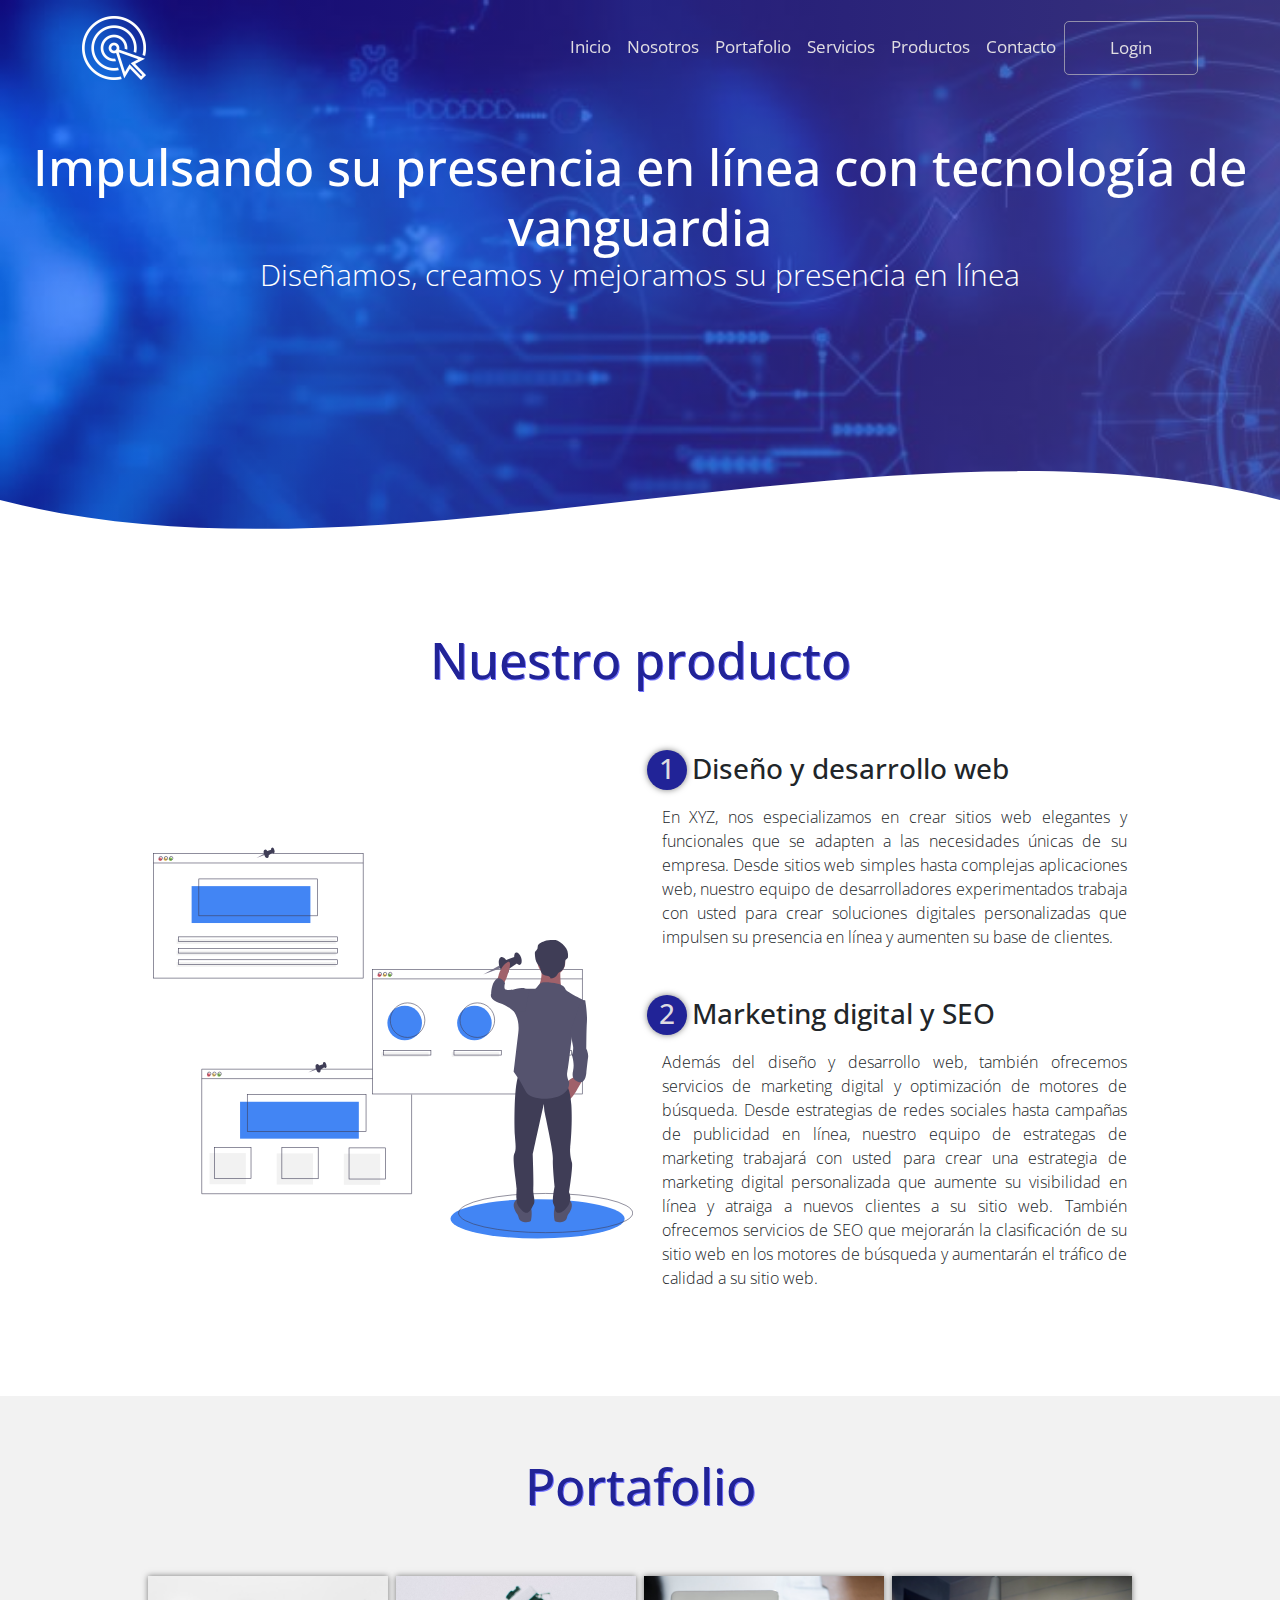
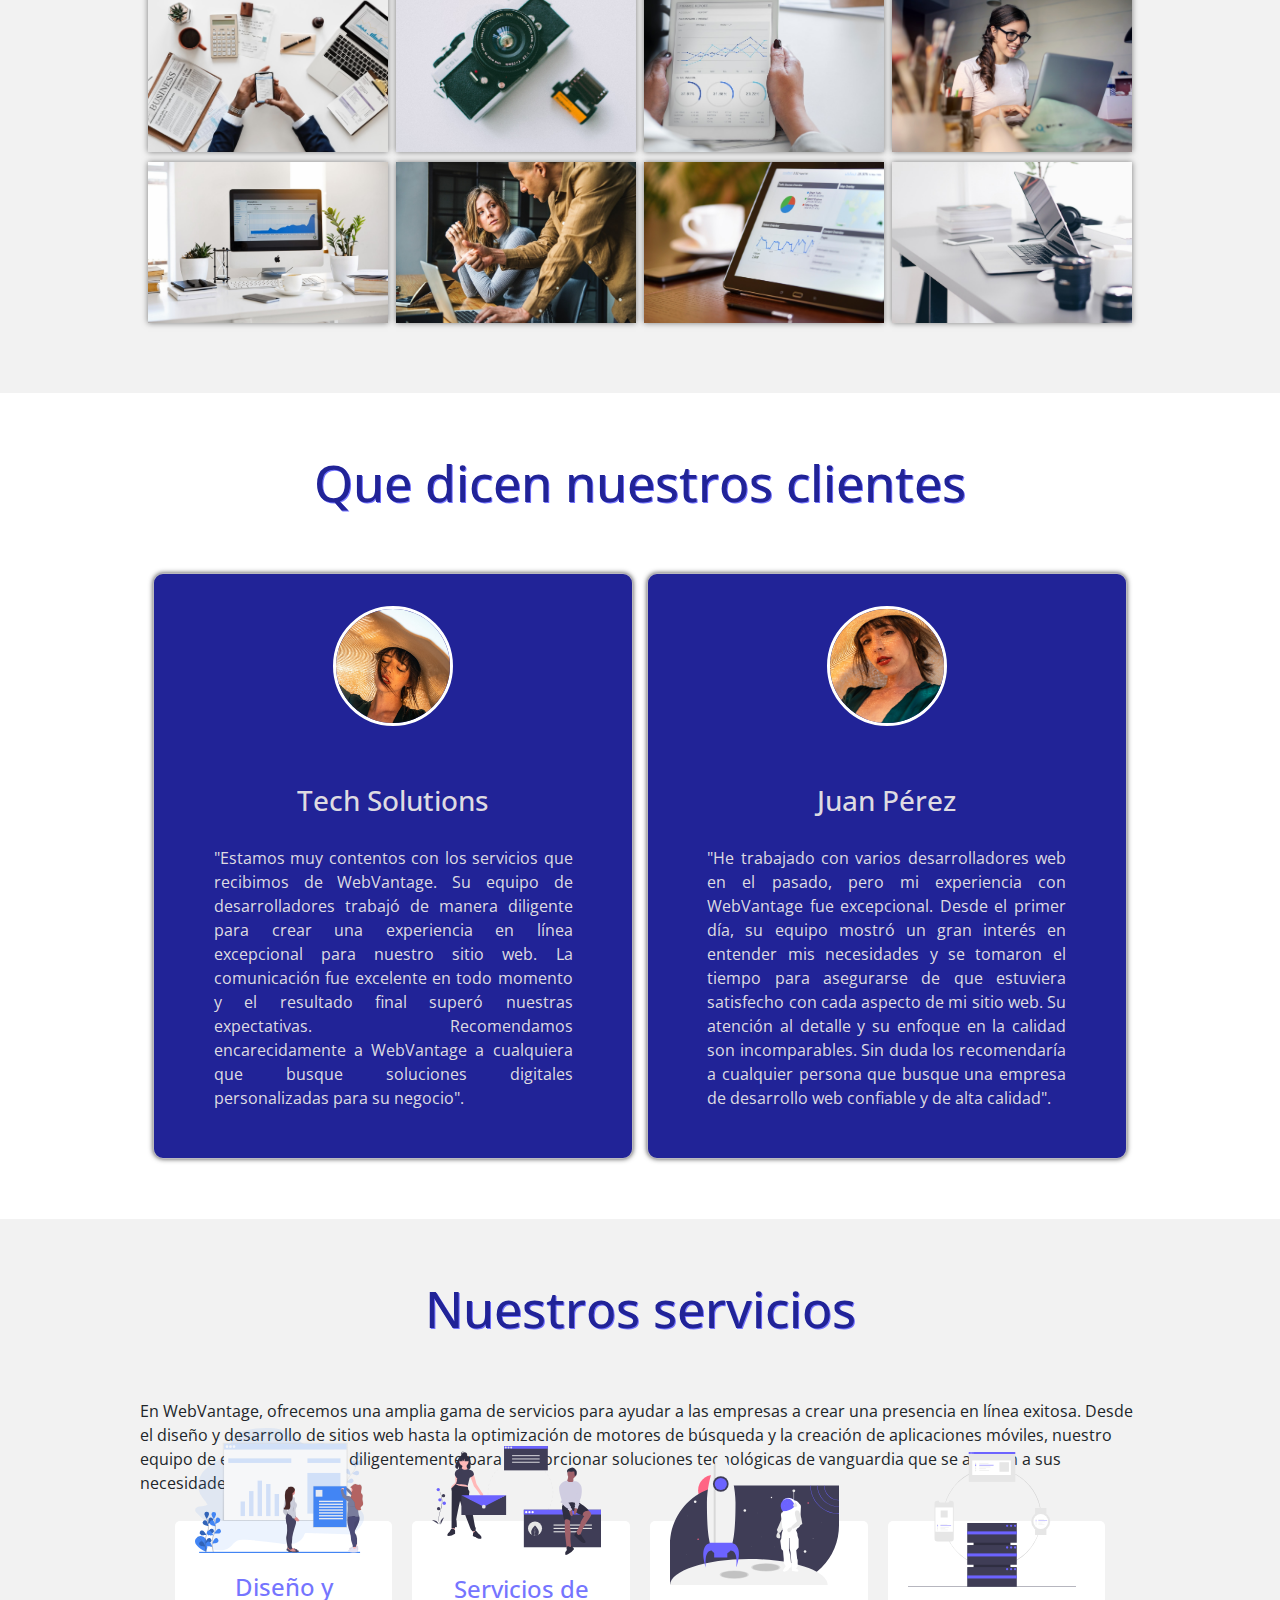
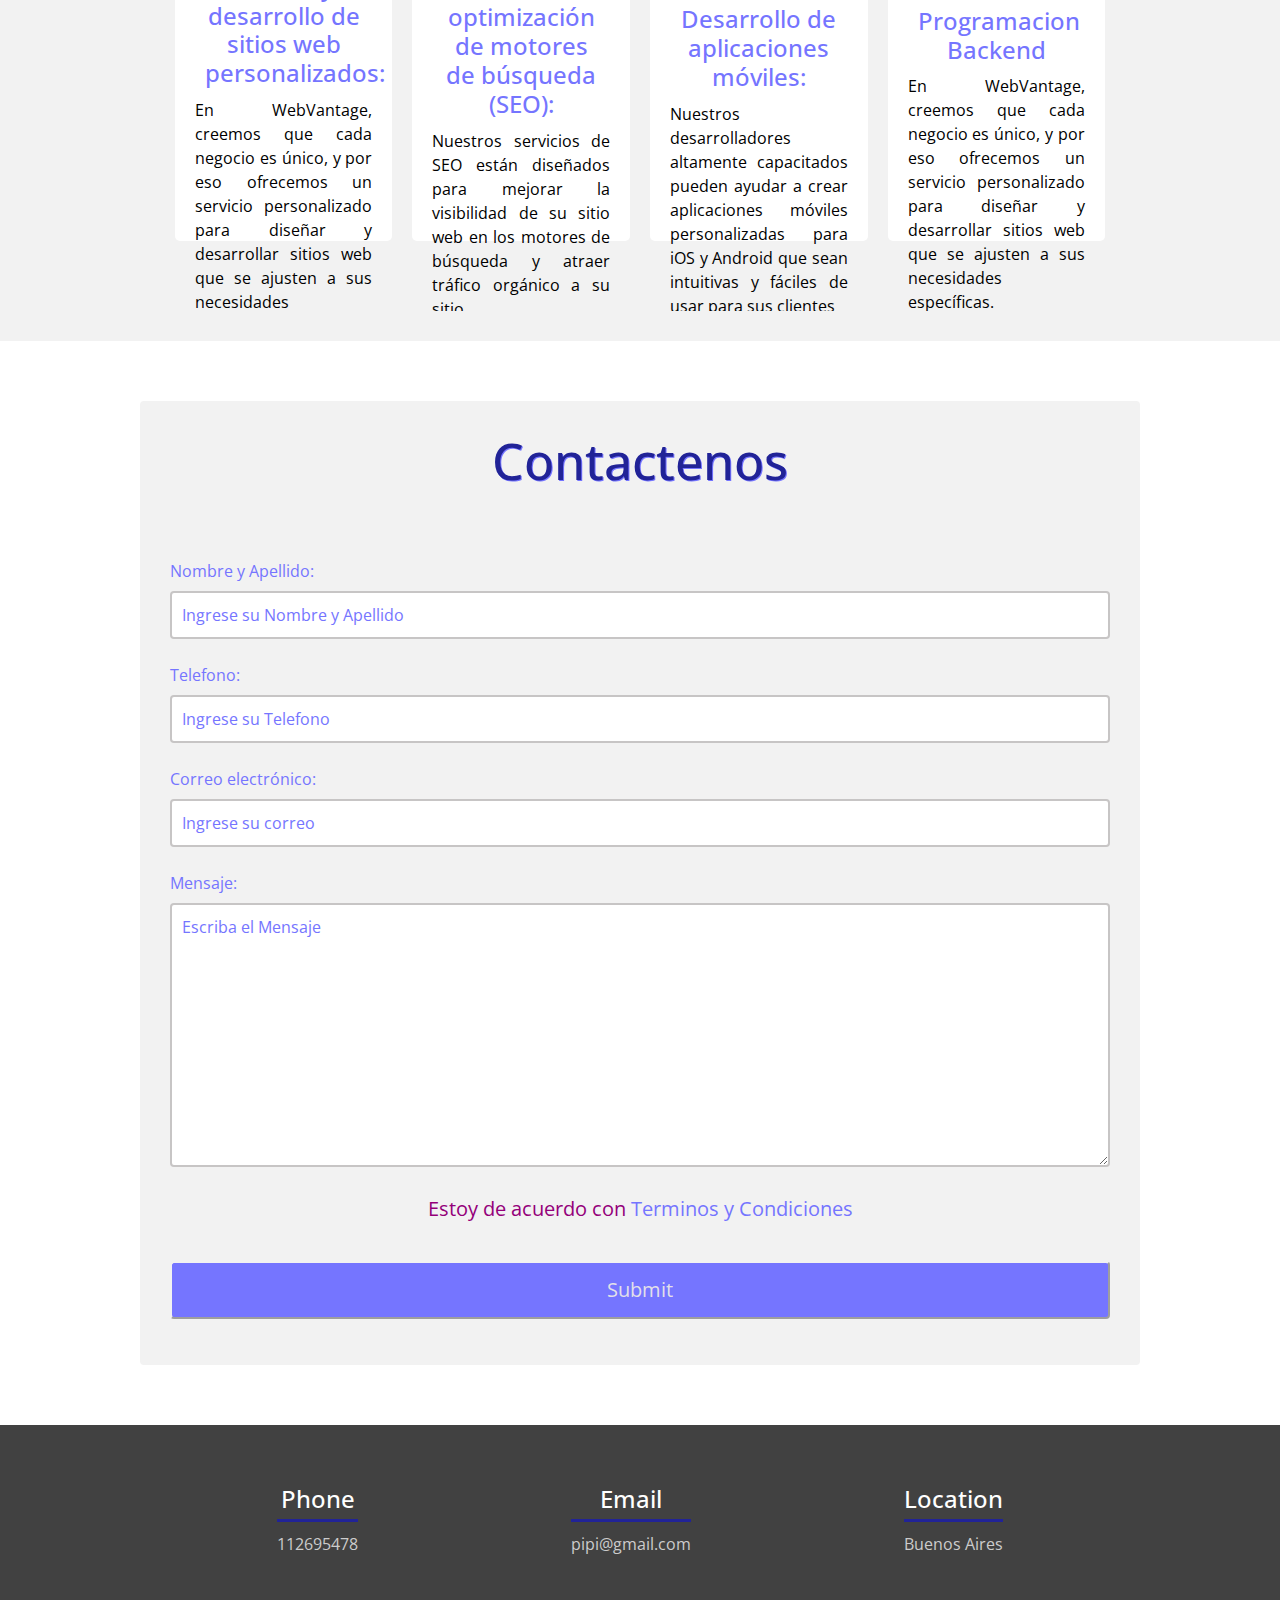
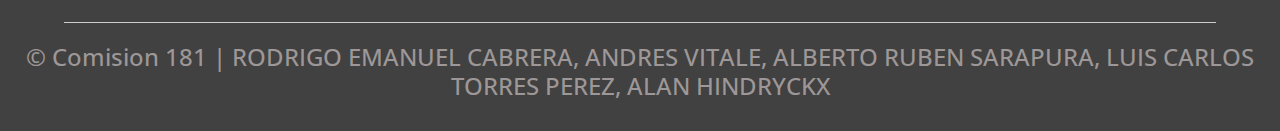
<file: index.html>
<!DOCTYPE html>
<html lang="es">

<head>
    <meta charset="UTF-8">
    <meta name="viewport" content="width=device-width, initial-scale=1.0">
    <meta http-equiv="X-UA-Compatible" content="ie=edge">
    <title>WebVantage</title>
    <link rel="shortcut icon" href="imagenes/icono1.png" type="image/x-icon">
    <link href="https://cdn.jsdelivr.net/npm/bootstrap@5.3.0-alpha3/dist/css/bootstrap.min.css" rel="stylesheet">
    <link rel="stylesheet" href="estilos.css">
    <link href="https://fonts.googleapis.com/css?family=Open+Sans:300,400,700,800&display=swap" rel="stylesheet"> 
    <script src="https://cdn.jsdelivr.net/npm/bootstrap@5.3.0-alpha3/dist/js/bootstrap.bundle.min.js"></script>
    <script src="script.js"></script>
</head>

<body>
    <header>
        <nav id="mi-nav" class="navbar navbar-expand-lg fixed-top">
            <div class="container" id="mi-container">
               <img src="./imagenes/icono1.png" class="logo">
                <button class="navbar-toggler" type="button" data-bs-toggle="collapse" data-bs-target="#navbarNav" aria-controls="navbarNav" aria-expanded="false" aria-label="Toggle navigation">
                    <span class="navbar-toggler-icon"></span>
                </button>

                <div class="navbar-collapse" id="navbarNav">
                    <ul class="navbar-nav">
                        <li class="nav-item">
                            <a class="nav-link" aria-current="page" href="./index.html">Inicio</a>
                        </li>
                        <li class="nav-item">
                            <a class="nav-link" aria-current="page" href="#nosotros">Nosotros</a>
                        </li>
                        <li class="nav-item">
                            <a class="nav-link " aria-current="page" href="#portafolio">Portafolio</a>
                        </li>
                        <li class="nav-item">
                            <a class="nav-link" aria-current="page" href="#servicios">Servicios</a>
                        </li>
                        <li class="nav-item">
                            <a class="nav-link" aria-current="page" href="./assets/Compra.html">Productos</a>
                        </li>
                        <li class="nav-item">
                            <a class="nav-link" aria-current="page" href="#contactenos">Contacto</a>
                        </li>
                        <li class="nav-item" ml-md-4>
                            <a class="nav-link btn btn-primary" id="btn-login" href="#login">Login</a>
                        </li>
                    </ul>
                </div>
            </div>
        </nav>
        <section class="textos-header">
            <h1>Impulsando su presencia en línea con tecnología de vanguardia</h1>
            <h2>Diseñamos, creamos y mejoramos su presencia en línea</h2>
        </section>
        <div class="wave" style="height: 150px; overflow: hidden;"><svg viewBox="0 0 500 150" preserveAspectRatio="none"
                style="height: 100%; width: 100%;">
                <path d="M0.00,49.98 C150.00,150.00 349.20,-50.00 500.00,49.98 L500.00,150.00 L0.00,150.00 Z"
                    style="stroke: none; fill: #fff;"></path>
            </svg></div>
    </header>
    <main class="main">
        <section class="contenedor sobre-nosotros" id="nosotros">
            <h2 class="titulo">Nuestro producto</h2>
            <div class="contenedor-sobre-nosotros">
                <img src="imagenes/ilustracion2.svg" alt="" class="imagen-about-us">
                <div class="contenido-textos">
                    <h3><span>1</span>Diseño y desarrollo web</h3>
                    <p>En XYZ, nos especializamos en crear sitios web elegantes y funcionales que se adapten a las necesidades únicas de su empresa.
                         Desde sitios web simples hasta complejas aplicaciones web, nuestro equipo de desarrolladores experimentados trabaja con usted 
                         para crear soluciones digitales personalizadas que impulsen su presencia en línea y aumenten su base de clientes.</p>
                    <h3><span>2</span>Marketing digital y SEO</h3>
                    <p>Además del diseño y desarrollo web, también ofrecemos servicios de marketing digital y optimización de motores de búsqueda.
                         Desde estrategias de redes sociales hasta campañas de publicidad en línea, nuestro equipo de estrategas de marketing trabajará
                          con usted para crear una estrategia de marketing digital personalizada que aumente su visibilidad en línea y atraiga a nuevos
                           clientes a su sitio web. También ofrecemos servicios de SEO que mejorarán la clasificación de su sitio web en los motores de
                            búsqueda y aumentarán el tráfico de calidad a su sitio web.</p>
                </div>
            </div>
        </section>
        <section class="portafolio" >
            <div class="contenedor" id="portafolio">
                <h2 class="titulo">Portafolio</h2>
                <div class="galeria-port">
                    <div class="imagen-port">
                        <img src="imagenes/img1.jpg" alt="">
                        <div class="hover-galeria">
                            <img src="imagenes/icono1.png" alt="">
                            <p>Nuestro trabajo</p>
                        </div>
                    </div>
                    <div class="imagen-port">
                        <img src="imagenes/img2.jpg" alt="">
                        <div class="hover-galeria">
                            <img src="imagenes/icono1.png" alt="">
                            <p>Nuestro trabajo</p>
                        </div>
                    </div>
                    <div class="imagen-port">
                        <img src="imagenes/img3.jpg" alt="">
                        <div class="hover-galeria">
                            <img src="imagenes/icono1.png" alt="">
                            <p>Nuestro trabajo</p>
                        </div>
                    </div>
                    <div class="imagen-port">
                        <img src="imagenes/img4.jpg" alt="">
                        <div class="hover-galeria">
                            <img src="imagenes/icono1.png" alt="">
                            <p>Nuestro trabajo</p>
                        </div>
                    </div>
                    <div class="imagen-port">
                        <img src="imagenes/img5.jpg" alt="">
                        <div class="hover-galeria">
                            <img src="imagenes/icono1.png" alt="">
                            <p>Nuestro trabajo</p>
                        </div>
                    </div>
                    <div class="imagen-port">
                        <img src="imagenes/img6.jpg" alt="">
                        <div class="hover-galeria">
                            <img src="imagenes/icono1.png" alt="">
                            <p>Nuestro trabajo</p>
                        </div>
                    </div>
                    <div class="imagen-port">
                        <img src="imagenes/img7.jpg" alt="">
                        <div class="hover-galeria">
                            <img src="imagenes/icono1.png" alt="">
                            <p>Nuestro trabajo</p>
                        </div>
                    </div>
                    <div class="imagen-port">
                        <img src="imagenes/img8.jpg" alt="">
                        <div class="hover-galeria">
                            <img src="imagenes/icono1.png" alt="">
                            <p>Nuestro trabajo</p>
                        </div>
                    </div>
                </div>
            </div>
        </section>
        <section class="clientes contenedor">
            <h2 class="titulo">Que dicen nuestros clientes</h2>
            <div class="cards">
                <div class="card">
                    <img src="imagenes/face1.jpg" alt="Imagen de cliente tech solutions">
                    <div class="contenido-texto-card">
                        <h3>Tech Solutions</h3><br>
                        <p>"Estamos muy contentos con los servicios que recibimos de WebVantage. 
                            Su equipo de desarrolladores trabajó de manera diligente para crear una 
                            experiencia en línea excepcional para nuestro sitio web. La comunicación 
                            fue excelente en todo momento y el resultado final superó nuestras expectativas. 
                            Recomendamos encarecidamente a WebVantage a cualquiera que busque soluciones 
                            digitales personalizadas para su negocio".</p>
                    </div>
                </div>
                <div class="card">
                    <img src="imagenes/face2.jpg" alt="Imagen de cliente Juan Pérez">
                    <div class="contenido-texto-card">
                        <h3>Juan Pérez</h3><br>
                        <p>"He trabajado con varios desarrolladores web en el pasado, pero mi experiencia
                             con WebVantage fue excepcional. Desde el primer día, su equipo mostró un gran 
                             interés en entender mis necesidades y se tomaron el tiempo para asegurarse de 
                             que estuviera satisfecho con cada aspecto de mi sitio web. Su atención al detalle 
                             y su enfoque en la calidad son incomparables. Sin duda los recomendaría a cualquier
                              persona que busque una empresa de desarrollo web confiable y de alta calidad".</p>
                    </div>
                    
                </div>    
        </section>
        <section class="about-services" id="servicios">
            <div class="contenedor">
                <h2 class="titulo">Nuestros servicios</h2>
                <p>
                    En WebVantage, ofrecemos una amplia gama de servicios para ayudar a las empresas a crear una presencia
                     en línea exitosa. Desde el diseño y desarrollo de sitios web hasta la optimización de motores de búsqueda
                      y la creación de aplicaciones móviles, nuestro equipo de expertos trabaja diligentemente para proporcionar
                       soluciones tecnológicas de vanguardia que se ajusten a sus necesidades únicas.
                </p>
                <div class="servicio-cont">
                    <div class="servicio-ind">
                        <img src="imagenes/ilustracion1.svg" alt="">
                        <h4>Diseño y desarrollo de sitios web personalizados:</h4>
                        <p>En WebVantage, creemos que cada negocio es único, y por eso ofrecemos un servicio 
                            personalizado para diseñar y desarrollar sitios web que se ajusten a sus necesidades específicas.</p>
                    </div>
                    <div class="servicio-ind">
                        <img src="imagenes/ilustracion4.svg" alt="">
                        <h4>Servicios de optimización de motores de búsqueda (SEO):</h4>
                        <p>Nuestros servicios de SEO están diseñados para mejorar la visibilidad de su sitio web en los motores 
                            de búsqueda y atraer tráfico orgánico a su sitio.</p>
                    </div>
                    <div class="servicio-ind">
                        <img src="imagenes/ilustracion3.svg" alt="">
                        <h4>Desarrollo de aplicaciones móviles:</h4>
                        <p>Nuestros desarrolladores altamente capacitados pueden ayudar a crear aplicaciones móviles personalizadas 
                            para iOS y Android que sean intuitivas y fáciles de usar para sus clientes</p>
                    </div>
                    <div class="servicio-ind">
                        <img src="imagenes/undraw_server_cluster_jwwq.svg" alt="">
                        <h4>Programacion Backend</h4>
                        <p>En WebVantage, creemos que cada negocio es único, y por eso ofrecemos un servicio 
                            personalizado para diseñar y desarrollar sitios web que se ajusten a sus necesidades específicas.</p>
                    </div>                
                </div>
            </div>
        </section>        
        <section id="contactenos" class="contactenos">
                <div class="form-register">
                    <h2 class="titulo">Contactenos</h2>
                    <label for="nombres">Nombre y Apellido:</label>
                    <input class="controls" type="text" name="nombres" id="nombres" placeholder="Ingrese su Nombre y Apellido">
                    <label for="telefono">Telefono:</label>
                    <input class="controls" type="number" name="telefono" id="telefono" placeholder="Ingrese su Telefono">
                    <label for="correo">Correo electrónico:</label>
                    <input class="controls" type="email" name="correo" id="correo" placeholder="Ingrese su correo">
                    <label for="msn">Mensaje:</label>
                    <textarea name="textoarea" class="controls" id="msn"cols="40" rows="10" placeholder="Escriba el Mensaje"></textarea>
                    <p>Estoy de acuerdo con <a href="#">Terminos y Condiciones</a></p>
                    <input  class="botons" id="mi-input" type="submit" name="Enviar" >
                </div>
        </Section>
    </main>
    <footer>
        <div class="contenedor-footer" id="contacto">
            <div class="content-foo">
                <h4>Phone</h4>
                <p>112695478</p>
            </div>
            <div class="content-foo">
                <h4>Email</h4>
                <p>pipi@gmail.com</p>
            </div>
            <div class="content-foo">
                <h4>Location</h4>
                <p>Buenos Aires</p>
            </div>
        </div>
        <h2 class="titulo-final">&copy; Comision 181 | RODRIGO EMANUEL CABRERA, ANDRES VITALE, ALBERTO RUBEN SARAPURA, LUIS CARLOS TORRES PEREZ, ALAN HINDRYCKX </h2>
    </footer>
</body>

</html>
</file>
<file: estilos.css>
* {
    margin: 0;
    padding: 0;
    /* box-sizing: border-box; */
}

:root{
    --colorPrincipal: #212397;
    --colorSecundario: hsl(240, 100%, 73%);
    --colorBorde: #c4c2c2f1;
    --colorText: #ebe8e8f1;
    --colorBackgroundSectionA: #f2f2f2;
}

h1, h2, h3, h4, h5, h6 {
    margin: 0;
  }

html {
    scroll-padding-top: 101px;
  }

body {
    font-family: 'open sans';
}

.contenedor {
    padding: 60px 0;
    width: 90%;
    max-width: 1000px;
    margin: auto;
    overflow: hidden;
}

.titulo {
    color: var(--colorPrincipal);
    font-size: 50px;
    text-align: center;
    margin-bottom: 60px;
    text-shadow: var(--colorSecundario) 1px 1px;
}

/* navbar */

.navbar {
    position: relative;
    padding: 1rem 1rem;
    display: flex;
    align-items: center;
}

.navbar.fixed-top {
    position: fixed;
    top: 0;
    width: 100%;
}

#mi-container {
    border: none;
    display: flex;
    align-items: center;
    margin-bottom: 0%;
  }

.navbar-collapse {
    flex-grow: 0 !important;
    align-items: center;
}

#logo{
    color: var(--colorText);
}

#logo:hover{
    background-color: transparent;
    color: var(--colorSecundario);
}

#btn-login {
    padding-left: 5vh;
    padding-right: 5vh;
}

#btn-login:hover{
    border-color: var(--colorBorde);
}

.navbar a{
    color: #ebe8e8f1;
    text-align: center;
    padding: 1vw 5vh; 
    text-decoration: none; 
    font-size: 17px; 
}

.navbar a:hover{
    background-color: var(--colorSecundario);
    color: #ebe8e8f1;
}

.navbar .navbar-brand {
    font-size: 30px;
    
}

.navbar .navbar-brand:hover{
    color: var(--colorSecundario);
}

.btn-primary {
    background-color: transparent;
    border: #c4c2c2a9 1px solid;
    border-radius: 5px;
  }

/* header  */

header {
    width: 100%;
    height: 600px;
    background: var(--colorPrincipal);
    /* fallback for old browsers */
    background: linear-gradient(43deg, rgba(2,0,36,1) 0%, rgba(4,4,255,0.7595413165266106) 0%, rgba(0,212,255,1) 100%), url(imagenes/portada2.jpg);
    /* Chrome 10-25, Safari 5.1-6 */
    background: linear-gradient(to right, hsla(246, 95%, 50%, 0.459), hsla(244, 45%, 52%, 0.664)), url(imagenes/portada2.jpg);
    /* W3C, IE 10+/ Edge, Firefox 16+, Chrome 26+, Opera 12+, Safari 7+ */
    background-size: cover;
    background-attachment: fixed;
    position: relative;
}


header .textos-header{
    display: flex;
    height: 430px;
    width: 100%;
    align-items: center;
    justify-content: center;
    flex-direction: column;
    text-align: center;
}

.textos-header h1{
    font-size: 50px;
    color:#fff;
}

.textos-header h2{
    font-size: 30px;
    font-weight: 300;
    color:#fff;
}

.wave{
    position: absolute;
    bottom: 0;
    width: 100%;
}

/* About us */

main .sobre-nosotros{
    padding: 30px 0 60px 0;
}
.contenedor-sobre-nosotros{
    display: flex;
    justify-content: space-evenly;
}

.imagen-about-us{
    width: 48%;
}

.sobre-nosotros .contenido-textos{
    width: 48%;
}

.contenido-textos h3{
    margin-bottom: 15px;
}

.contenido-textos h3 span{
    background: var(--colorPrincipal);
    color: var(--colorText);
    border-radius: 50%;
    display: inline-block;
    text-align: center;
    width: 40px;
    height: 40px;
    padding: 2px;
    box-shadow: 0 0 6px 0 rgba(0, 0, 0, .5);
    margin-right: 5px;
}

.contenido-textos p{
    padding: 0px 0px 30px 15px;
    font-weight: 300;
    text-align: justify;
}


/* Galeria */
.portafolio{
    background: #f2f2f2;
}

.galeria-port{
    display: flex;
    justify-content: space-evenly;
    flex-wrap: wrap;
}

.imagen-port{
    width: 24%;
    margin-bottom: 10px;
    overflow: hidden;
    position: relative;
    cursor: pointer;
    box-shadow: 0 0 6px 0 rgba(0, 0, 0, .5);
}

.imagen-port > img{
    width: 100%;
    height: 100%;
    object-fit: cover;
    display: block;
}

.hover-galeria{
    position: absolute;
    width: 100%;
    height: 100%;
    top: 0;
    transform: scale(0);
    background: var(--colorPrincipal);
    transition: transform .5s;
    display: flex;
    justify-content: center;
    align-items: center;
    flex-direction: column;
}

.hover-galeria img{
    width: 50px;
}

.hover-galeria p{
    color: #fff;
}

.imagen-port:hover .hover-galeria{
    transform: scale(1);
}

/* Clients */
.cards{
    display: flex;
    justify-content: space-evenly;
}

.cards .card{
    background: var(--colorPrincipal);
    display: flex;
    align-items: center;
    padding-top: 2rem;
    border-radius: 10px;
    width: 48%;
    height: auto;
    box-shadow: 0 0 5px 0 rgba(0, 0, 0, 0.7);
}

.cards .card h3 {
    text-align: center;
}

.cards .card img{
    width: 120px;
    height: 120px;
    object-fit: cover;
    border: 3px solid #fff;
    border-radius: 50%;
    margin-bottom: 10px;
    vertical-align: middle;
}

.cards .card > .contenido-texto-card{
    margin-top: 2rem;
    margin-bottom: 2rem;
    padding-top: 1rem;
    width: 75%;
    color: var(--colorText);
    text-align: justify;
}

.cards .card > .contenido-texto-card p{
    padding-top: 5px;
}

/*  Our team */
.about-services{
    background: #f2f2f2;
    padding-bottom: 30px;
}


.servicio-cont{
    display:flex;
    justify-content: center;
    align-items: center;
    flex-wrap: wrap
    
}

.servicio-ind{
    width: 17vw;
    height: 25vw;
    text-align: center;
    background-color: #fff;
    border-radius: 5px;
    display: flex;
    flex-direction: column;
    justify-content: center;
    padding: 20px 20px 0 20px;
    margin: 10px;
}

.servicio-ind img{
    width: 95%;
    margin-bottom: 10px;
}

.servicio-ind h4{
    margin: 10px;
    color: var(--colorSecundario);
}

.servicio-ind p{
    text-align: justify;
    color: black;
}

/* login */
.contenedor-login{
    display: flex;
    justify-self: center;
    align-items: center;
    height: 30vh;
}

.login-form {
    max-width: 400px;
    width: 100%;
    margin: auto;
    padding: 30px;
    border-radius: 2px;
    background-color: var(--colorBackgroundSectionA);
}

.form-control {
    background-color: var(--colorBackgroundSectionA);
    border-color: var(--colorSecundario);
    border-radius: 2px;
}

.form-control::placeholder{
    color: var(--colorSecundario);
}

.form-control, .form-check-input{
    width: 100%;
    padding: .375rem .75rem;
    font-size: 1rem;
    font-weight: 400;
    line-height: 1.5;
    color: var(--colorSecundario);
    background-color: #fff;
    border: 1px solid #ced4da;
    border-radius: .25rem;
    transition: border-color .15s ease-in-out, box-shadow .15s ease-in-out;
}

.form-check-input {
    width: auto;
    margin-right: 10px;
}

.input-group-text {
    background-color: var(--colorSecundario);
    width: 70px;
    color: var(--colorText);
    border-radius: 2px;
    border-color: var(--colorSecundario);
}

input[type="checkbox"] {
    appearance: none;
    -webkit-appearance: none;
    background-color: var(--colorBackgroundSectionA);
    border-color: var(--colorSecundario);
    width: 20px;
    height: 20px;
    cursor: pointer;
  }
  
input[type="checkbox"]:checked {
    background-color: var(--colorSecundario);
    border-color: var(--colorSecundario);
  }

.form-check{
    margin-bottom: 25px;
}

.form-check-label {
    margin-left: 5px;
  }

.boton-login {
    width: 100%;
    margin-top: 10px;
    background-color: var(--colorSecundario);
    color: var(--colorText);
    border: none;
    border-radius: 2px;
    padding: 10px;
    font-size: 1rem;
    cursor: pointer;
  }

.boton-login:hover{
    background-color: var(--colorPrincipal);
}

.modal-content {
    border-radius: 2px;
}

.modal-content .modal-header {
    display: flex;
}

.modal-content .modal-header h5 {
    color: var(--colorPrincipal);
    font-size: 30px;
    margin-left: auto;
}

.modal-body {
    background-color: var(--colorBackgroundSectionA);
}

#alerta-error {
    margin-top: 10px;
}

/* contanctanos */
.contactenos {
    display: flex;
    justify-content: center;
    align-items: center;
    padding: 60px;
}

.form-register{
    width: 1000px;
    background: var(--colorBackgroundSectionA);
    padding: 30px;
    border-radius: 4px;
    border-color: var(--colorBorde);
    color: var(--colorText);
    /* box-shadow: 7px 13px 37px #000; */
}

.controls{
    width:100%;
    padding: 10px;
    border-radius: 4px;
    margin-bottom: 16px;
    border: 2px solid var(--colorBorde);
    font-size: 1rem;
    color: var(--colorSecundario);
}

.controls:focus{
    border-color: var(--colorBorde);
}

.controls::placeholder{
    color: var(--colorSecundario);
    background-color: #fff;
}

.form-register label {
    color: var(--colorSecundario);
    height: 40px;
    text-align: center;
    font-size: 1rem;
    line-height: 40px;
}


.form-register p {
    height: 40px;
    text-align: center;
    font-size: 20px;
    color: #94007A;
    line-height: 40px;
}

.form-register a{
    color: var(--colorSecundario);
    text-decoration: none;
}

.form-register a:hover{
    color: var(--colorPrincipal);
    text-decoration: underline;
}

.form-register .botons{
    width: 100%;
    background: var(--colorSecundario);
    border-color: var(--colorBackgroundSectionA);
    border-radius: 4px;
    padding: 12px;
    color: var(--colorText);
    margin: 16px 0;
    font-size: 20px;
}

.form-register .botons:hover{
    background-color: var(--colorPrincipal);
}

/* footer */

footer{
    background: #414141;
    padding: 60px 0 30px 0;
    margin: auto;
    overflow: hidden;
}

.contenedor-footer{
    display: flex;
    width: 90%;
    justify-content: space-evenly;
    margin: auto;
    padding-bottom: 50px;
    border-bottom: 1px solid #ccc;
}

.content-foo{
    text-align: center;
}

.content-foo h4{
    color: #fff;
    border-bottom: 3px solid var(--colorPrincipal);
    padding-bottom: 5px;
    margin-bottom: 10px;
}

.content-foo p{
    color: #ccc;
}

.titulo-final{
    text-align: center;
    font-size: 24px;
    margin: 20px 0 0 0;
    color: #9e9797;
}

@media screen and (max-width:900px){
    header{
        background-position: center;
    }

    .contenedor-sobre-nosotros{
        flex-direction: column;
        justify-content: center;
        align-items: center;
    }

    .sobre-nosotros .contenido-textos{
        width: 90%;
    }

    .imagen-about-us{
        width: 90%;
    }

    /* Galeria */

    .imagen-port{
        width: 44%;
    }

    /* Clientes */

    .cards{
        flex-direction: column;
        justify-content: center;
        align-items: center;
    }

    .cards .card{
        width: 0%;
    }

    .cards .card:first-child{
        margin-bottom: 0px;
    }

    /* servicios */

    .servicio-cont{
        justify-content: center;
        flex-direction: column;
    }

    .servicio-ind{
        width: 100%;
        text-align: center;
    }

    .servicio-ind:nth-child(1), .servicio-ind:nth-child(2){
        margin-bottom: 60px;
    }

    .servicio-ind img{
        width: 90%;
    }
}

@media screen and (max-width:500px){
    nav{
        text-align: center;
        padding: 30px 0 0 0;
    }

    nav > a{
        margin-right: 5px;
    }

    .textos-header h1{
        font-size: 35px;
    }

    .textos-header h2{
        font-size: 20px;
    }

    /* ABOUT US */

    .imagen-about-us{
        margin-bottom: 60px;
        width: 99%;
    }

    .sobre-nosotros .contenido-textos{
        width: 95%;
    }

    /* Galeria */

    .imagen-port{
        width: 95%;
    }

    /* Clients */

    .cards .card{
        width: 95%;
        height: auto;
        display: flex;
        flex-direction: column;
        align-items: center;
    }

    .cards .card img{
        width: 60px;
        height: 60px;
    }

    /* servicios */

    .servicio-ind {
        width: 95%;
        height: 100%;
    }

    /* Footer */

    .contenedor-footer{
        flex-direction: column;
        border: none;
    }

    .content-foo{
        margin-bottom: 20px;
        text-align: center;
    }

    .content-foo h4{
        border: none;
    }

    .content-foo p{
        color: #ccc;
        border-bottom: 1px solid #f2f2f2;
        padding-bottom: 20px;
    }

    .titulo-final{
        font-size: 20px;
    }
}

/* AGREGADO PARA LA PAGINA JS */
.tituloCarrito{
    text-align: center;
    margin-right: 60px;
    padding-bottom: 40px;
    color: var(--colorPrincipal);
}

.row {
    padding: 25px;
}

.card {
    border-radius: 0px;
    border-color: var(--colorBorde);
}

#container {
    display: flex;
 }

.container { 
    border: 2px solid var(--colorPrincipal);  
    border-radius: 5px;
    margin-bottom: 60px;
}

.list-group {
    border-radius: 2px;
}

.list-group-item {
    display: flex;
}

.list-group-item .btn{
    border-radius: 2px;
}

.btn-item-carrito {
    background-color: var(--colorPrincipal);
    border-radius: 2px;
    border: var(--colorPrincipal)
}

.btn-item-carrito:hover{
    background-color: var(--colorSecundario);
}

.btn-vaciar {
    background-color: var(--colorSecundario);
    border-radius: 2px;
    border: var(--colorSecundario);
}

.btn-vaciar:hover{
    background-color: var(--colorPrincipal);
}
</file>
